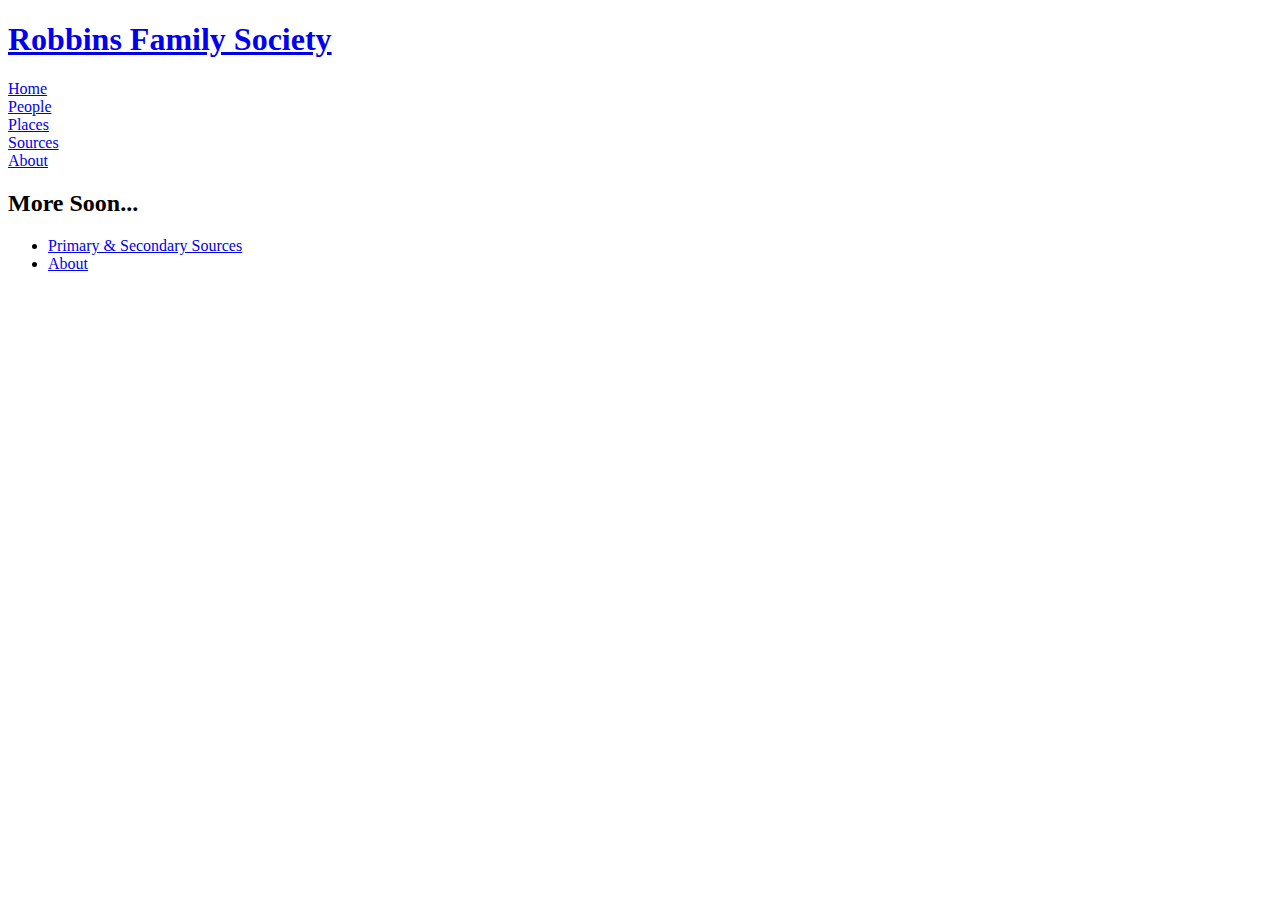
<file: index.html>
<!DOCTYPE html>
<html lang="en">
<head>
<title>Robbins Family Society</title>
<link rel="stylesheet" href="http://yui.yahooapis.com/pure/0.5.0/pure-min.css">
<meta name="viewport" content="width=device-width, initial-scale=1">
<meta charset="utf-8" />

<script type="text/javascript">

  var _gaq = _gaq || [];
  _gaq.push(['_setAccount', 'UA-7999132-3']);
  _gaq.push(['_trackPageview']);

  (function() {
    var ga = document.createElement('script'); ga.type = 'text/javascript'; ga.async = true;
    ga.src = ('https:' == document.location.protocol ? 'https://ssl' : 'http://www') + '.google-analytics.com/ga.js';
    var s = document.getElementsByTagName('script')[0]; s.parentNode.insertBefore(ga, s);
  })();

</script>

</head>
<body>

<h1 class="head">
	<a href="index.html">Robbins Family Society</a>
</h1>

<div class="nav">
	<a href="index.html">Home</a><br />
	<a href="people.html">People</a><br />
	<a href="places.html">Places</a><br />
	<a href="sources.html">Sources</a><br />
	<a href="about.html">About</a><br />
</div>

<article>
<div class="content">
<h2>More Soon...</h2>

<ul>
	<li><a href="sources.html">Primary & Secondary Sources</a><br />
	</li>
	
	<li><a href="about.html">About</a><br />
	</li>
</ul>
</div>
</article>

</body>
</html>
</file>
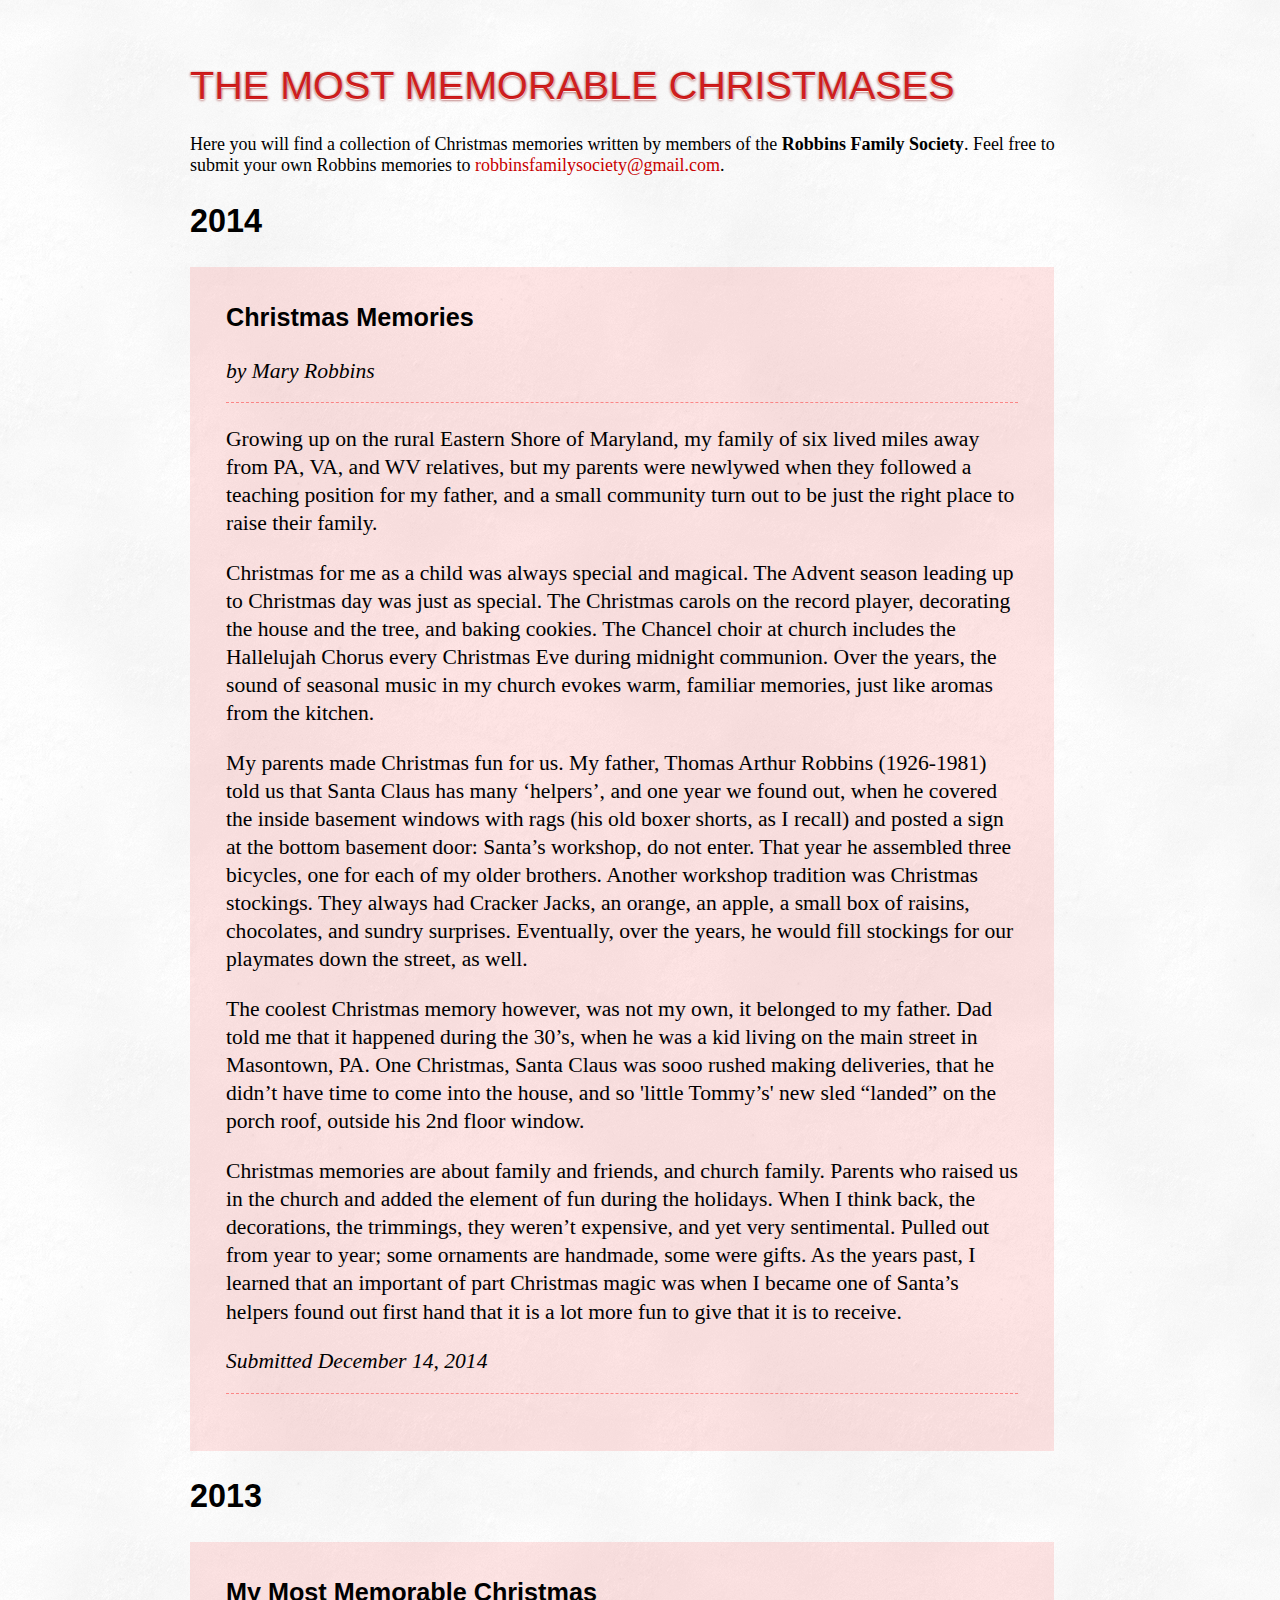
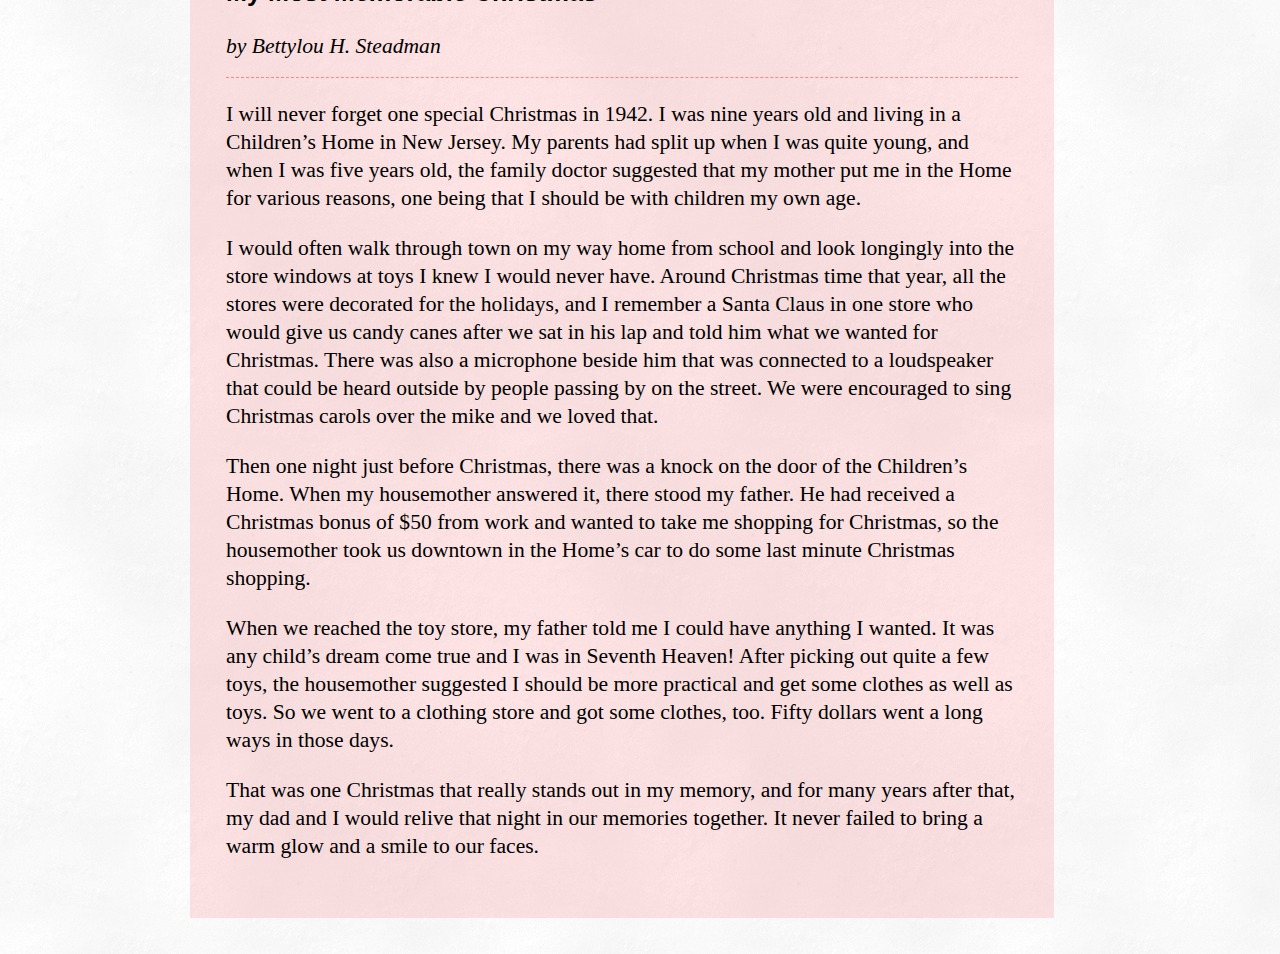
<file: christmas/index.html>
<!doctype html>
<html lang="en">
<head>
	<meta charset="UTF-8">
	<meta name="viewport" content="width=device-width">
	<title>The Most Memorable Christmases | Robbins Family Society</title>
	<link href="../css/christmas.css" rel="stylesheet" type="text/css" media="all">
</head>
<body>
	<h1>THE MOST MEMORABLE CHRISTMASES</h1>
	
	<p>Here you will find a collection of Christmas memories written by members of the <strong>Robbins Family Society</strong>. Feel free to submit your own Robbins memories to <a href="mailto:robbinsfamilysociety@gmail.com">robbinsfamilysociety@gmail.com</a>.

<h2>2014</h2>

<article>
  <h3>Christmas Memories</h3>
  <p class="byline">by Mary Robbins</p>

<p>Growing up on the rural Eastern Shore of Maryland, my family of six lived miles away from PA, VA, and WV relatives, but my parents were newlywed when they followed a teaching position for my father, and a small community turn out to be just the right place to raise their family.</p>
 
<p>Christmas for me as a child was always special and magical.  The Advent season leading up to Christmas day was just as special. The Christmas carols on the record player, decorating the house and the tree, and baking cookies.  The Chancel choir at church includes the Hallelujah Chorus every Christmas Eve during midnight communion.  Over the years, the sound of seasonal music in my church evokes warm, familiar memories, just like aromas from the kitchen.</p>

<p>My parents made Christmas fun for us.  My father, Thomas Arthur Robbins (1926-1981) told us that Santa Claus has many ‘helpers’, and one year we found out, when he covered the inside basement windows with rags (his old boxer shorts, as I recall) and posted a sign at the bottom basement door: Santa’s workshop, do not enter. That year he assembled three bicycles, one for each of my older brothers. Another workshop tradition was Christmas stockings. They always had Cracker Jacks, an orange, an apple, a small box of raisins, chocolates, and sundry surprises. Eventually, over the years, he would fill stockings for our playmates down the street, as well.</p>

<p>The coolest Christmas memory however, was not my own, it belonged to my father. Dad told me that it happened during the 30’s, when he was a kid living on the main street in Masontown, PA.  One Christmas, Santa Claus was sooo rushed making deliveries, that he didn’t have time to come into the house, and so 'little Tommy’s' new sled “landed” on the porch roof, outside his 2nd floor window.</p>

<p>Christmas memories are about family and friends, and church family. Parents who raised us in the church and added the element of fun during the holidays. When I think back, the decorations, the trimmings, they weren’t expensive, and yet very sentimental.  Pulled out from year to year; some ornaments are handmade, some were gifts. As the years past, I learned that an important of part Christmas magic was when I became one of Santa’s helpers found out first hand that it is a lot more fun to give that it is to receive.</p>

<p class="byline">Submitted December 14, 2014</p>
</article>

<h2>2013</h2>

<article>
	<h3>My Most Memorable Christmas</h3>
	<p class="byline">by Bettylou H. Steadman</p>

	<p> I will never forget one special Christmas in 1942.  I was nine years old and living in a Children’s Home in New Jersey.  My parents had split up when I was quite young, and when I was five years old, the family doctor suggested that my mother put me in the Home for various reasons, one being that I should be with children my own age.</p>
 
	<p>I would often walk through town on my way home from school and look longingly into the store windows at toys I knew I would never have.  Around Christmas time that year, all the stores were decorated for the holidays, and I remember a Santa Claus in one store who would give us candy canes after we sat in his lap and told him what we wanted for Christmas.  There was also a microphone beside him that was connected to a loudspeaker that could be heard outside by people passing by on the street.  We were encouraged to sing Christmas carols over the mike and we loved that.</p>
 
  <p>Then one night just before Christmas, there was a knock on the door of the Children’s Home.  When my housemother answered it, there stood my father.  He had received a Christmas bonus of $50 from work and wanted to take me shopping for Christmas, so the housemother took us downtown in the Home’s car to do some last minute Christmas shopping.</p>

  <p>When we reached the toy store, my father told me I could have anything I wanted.  It was any child’s dream come true and I was in Seventh Heaven!  After picking out quite a few toys, the housemother suggested I should be more practical and get some clothes as well as toys.  So we went to a clothing store and got some clothes, too.  Fifty dollars went a long ways in those days.</p>

  <p>That was one Christmas that really stands out in my memory, and for many years after that, my dad and I would relive that night in our memories together.  It never failed to bring a warm glow and a smile to our faces.</p>
</article>
</body>
</html>
</file>
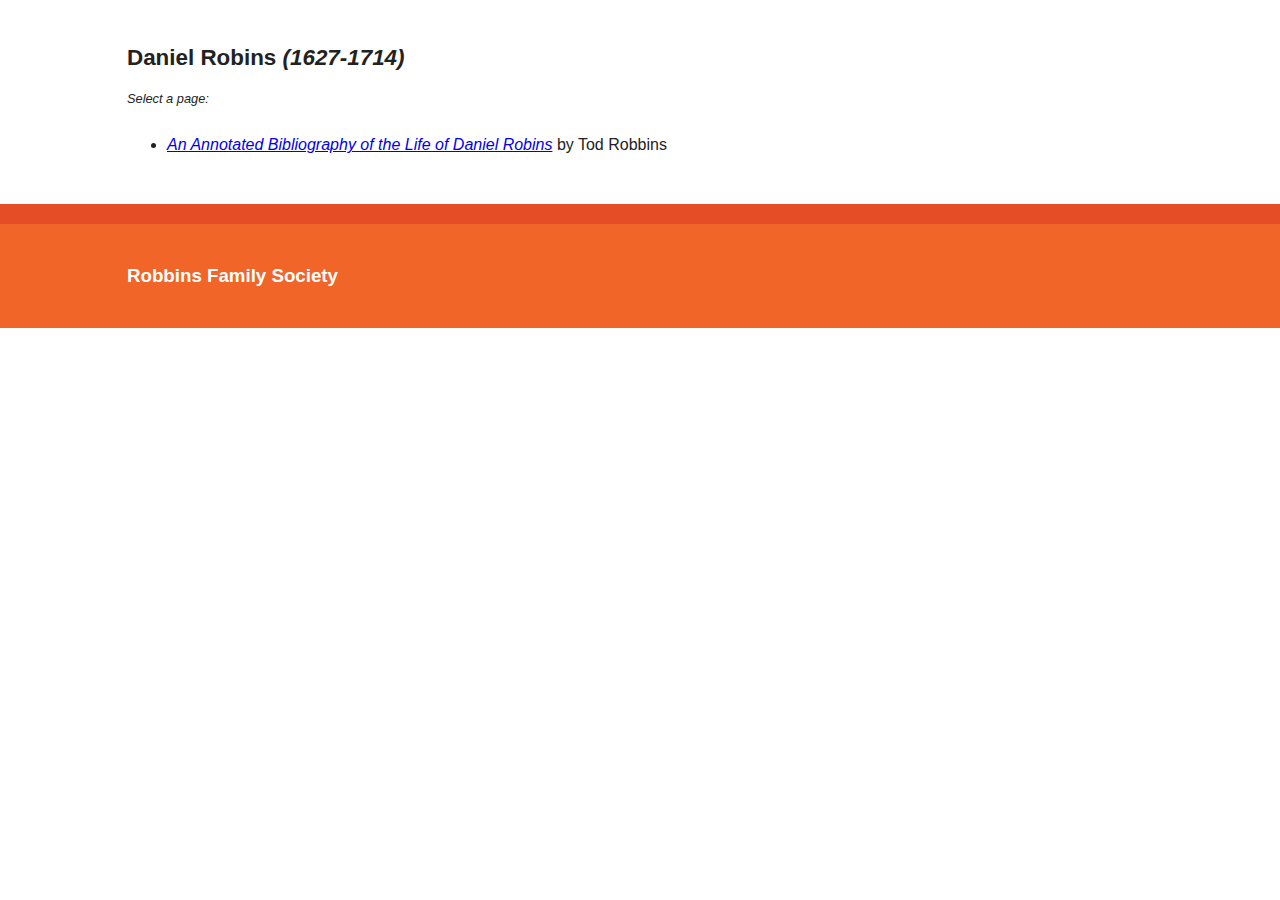
<file: people/daniel-robins/index.html>
<!DOCTYPE html>
<!--[if lt IE 7]>      <html class="no-js lt-ie9 lt-ie8 lt-ie7"> <![endif]-->
<!--[if IE 7]>         <html class="no-js lt-ie9 lt-ie8"> <![endif]-->
<!--[if IE 8]>         <html class="no-js lt-ie9"> <![endif]-->
<!--[if gt IE 8]><!--> <html class="no-js"> <!--<![endif]-->
    <head>
        <meta charset="utf-8">
        <meta http-equiv="X-UA-Compatible" content="IE=edge,chrome=1">
        <title>An Annotated Bibliography of the Life of Daniel Robins</title>
        <meta name="description" content="">
        <meta name="viewport" content="width=device-width">

        <link rel="stylesheet" href="css/normalize.min.css">
        <link rel="stylesheet" href="css/main.css">

        <script src="js/vendor/modernizr-2.6.2-respond-1.1.0.min.js"></script>
    </head>
    <body>
        <!--[if lt IE 7]>
            <p class="chromeframe">You are using an <strong>outdated</strong> browser. Please <a href="http://browsehappy.com/">upgrade your browser</a> or <a href="http://www.google.com/chromeframe/?redirect=true">activate Google Chrome Frame</a> to improve your experience.</p>
        <![endif]-->

<!--        <div class="header-container">
            <header class="wrapper clearfix">
                <h1 class="title">h1.title</h1>
                <nav>
                    <ul>
                        <li><a href="#">nav ul li a</a></li>
                        <li><a href="#">nav ul li a</a></li>
                        <li><a href="#">nav ul li a</a></li>
                    </ul>
                </nav>
            </header>
        </div>
-->
        <div class="main-container">
            <div class="main wrapper clearfix">

                <article>
                    <header>
                        <h1>Daniel Robins <em>(1627-1714)</em></h1>
                        <p class="intro">Select a page:</p>
                    </header>
                    <ul>
                        <li><a href="bibliography.html"><em>An Annotated Bibliography of the Life of Daniel Robins</em></a> by Tod Robbins</li>
                    </ul>
            </div> <!-- #main -->
        </div> <!-- #main-container -->

        <div class="footer-container">
            <footer class="wrapper">
                <h3>Robbins Family Society</h3>
            </footer>
        </div>

        <script src="//ajax.googleapis.com/ajax/libs/jquery/1.9.1/jquery.min.js"></script>
        <script>window.jQuery || document.write('<script src="js/vendor/jquery-1.9.1.min.js"><\/script>')</script>

        <script src="js/main.js"></script>

        <script>
            var _gaq=[['_setAccount','UA-XXXXX-X'],['_trackPageview']];
            (function(d,t){var g=d.createElement(t),s=d.getElementsByTagName(t)[0];
            g.src=('https:'==location.protocol?'//ssl':'//www')+'.google-analytics.com/ga.js';
            s.parentNode.insertBefore(g,s)}(document,'script'));
        </script>
    </body>
</html>
</file>
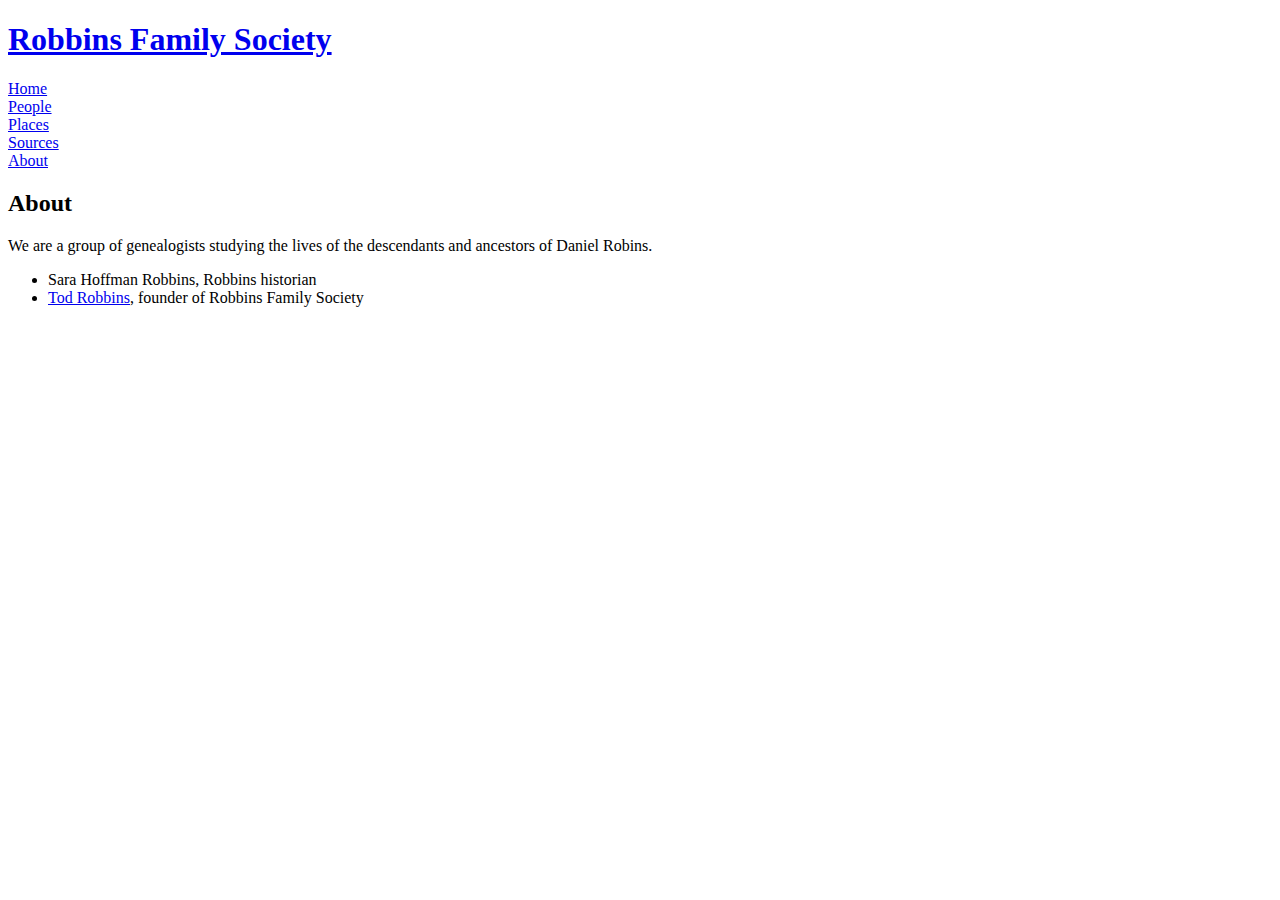
<file: about.html>
<!DOCTYPE html>
<html lang="en">
<head>
<title>Robbins Family Society</title>
<link rel="stylesheet" href="http://yui.yahooapis.com/pure/0.5.0/pure-min.css">
<meta charset="utf-8" />
<meta name="viewport" content="width=device-width, initial-scale=1">

<script type="text/javascript">

  var _gaq = _gaq || [];
  _gaq.push(['_setAccount', 'UA-7999132-3']);
  _gaq.push(['_trackPageview']);

  (function() {
    var ga = document.createElement('script'); ga.type = 'text/javascript'; ga.async = true;
    ga.src = ('https:' == document.location.protocol ? 'https://ssl' : 'http://www') + '.google-analytics.com/ga.js';
    var s = document.getElementsByTagName('script')[0]; s.parentNode.insertBefore(ga, s);
  })();

</script>

</head>
<body>

<h1 class="head">
	<a href="index.html">Robbins Family Society</a>
</h1>

<div class="nav">
	<a href="index.html">Home</a><br />
	<a href="people.html">People</a><br />
	<a href="places.html">Places</a><br />
	<a href="sources.html">Sources</a><br />
	<a href="about.html">About</a><br />
</div>

<article>
<div class="content">
<h2>About</h2>

<p>We are a group of genealogists studying the lives of the descendants and ancestors of Daniel Robins.
<ul>
	<li>Sara Hoffman Robbins, Robbins historian</li>
	<li><a href="../index.html">Tod Robbins</a>, founder of Robbins Family Society</li>
</ul>
</p>
</div>
</article>

</body>
</html>
</file>
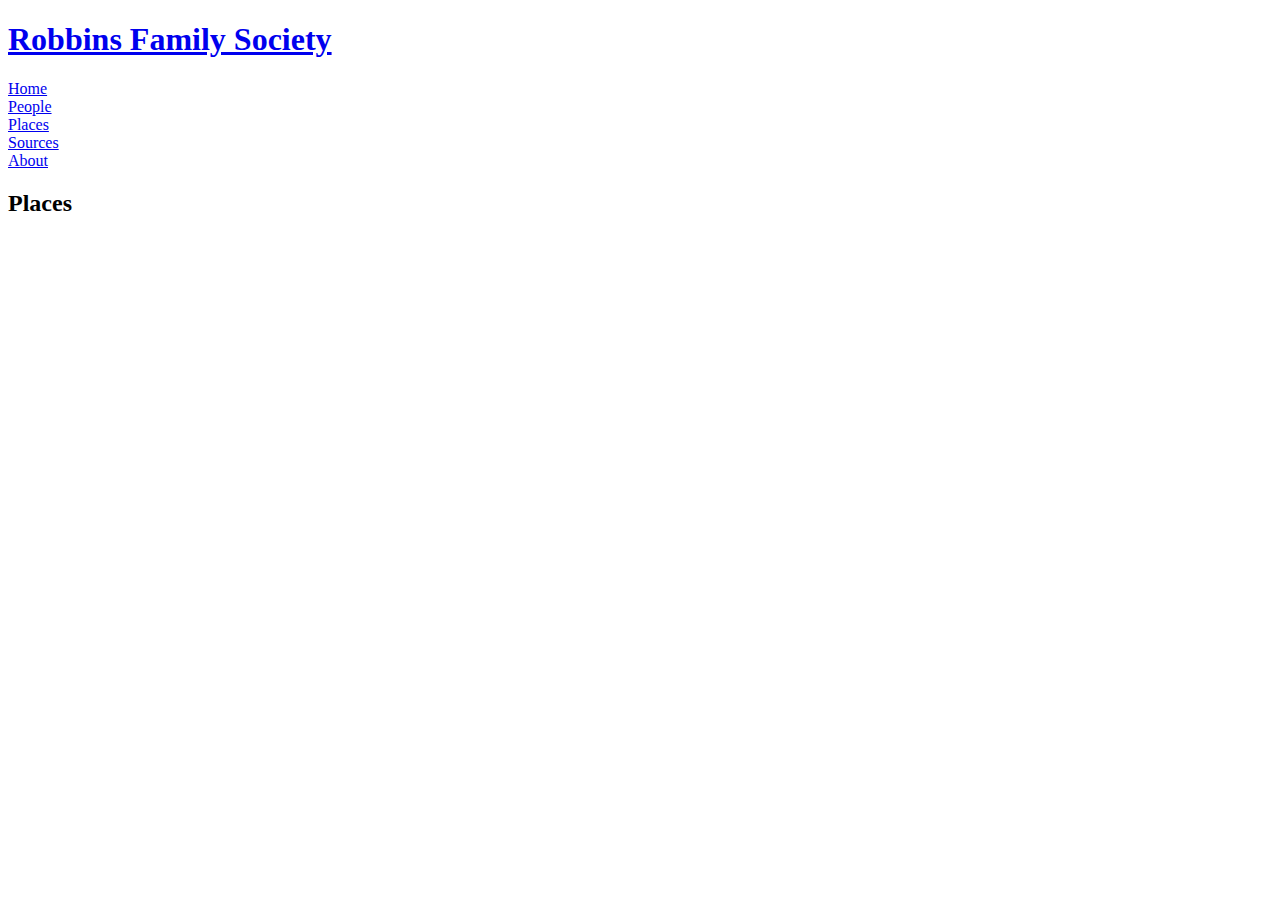
<file: places.html>
<!DOCTYPE html>
<html lang="en">
<head>
<title>Robbins Family Society | Places</title>
<link rel="stylesheet" href="http://yui.yahooapis.com/pure/0.5.0/pure-min.css">
<meta charset="utf-8"/>
<meta name="viewport" content="width=device-width, initial-scale=1">

<script type="text/javascript">

  var _gaq = _gaq || [];
  _gaq.push(['_setAccount', 'UA-7999132-3']);
  _gaq.push(['_trackPageview']);

  (function() {
    var ga = document.createElement('script'); ga.type = 'text/javascript'; ga.async = true;
    ga.src = ('https:' == document.location.protocol ? 'https://ssl' : 'http://www') + '.google-analytics.com/ga.js';
    var s = document.getElementsByTagName('script')[0]; s.parentNode.insertBefore(ga, s);
  })();

</script>

</head>
<body>

<h1 class="head">
	<a href="index.html">Robbins Family Society</a>
</h1>

<div class="nav">
	<a href="index.html">Home</a><br />
	<a href="people.html">People</a><br />
	<a href="places.html">Places</a><br />
	<a href="sources.html">Sources</a><br />
	<a href="about.html">About</a><br />
</div>

<article>
<div class="content">
<h2>Places</h2>

</div>
</article>

</body>
</html>
</file>
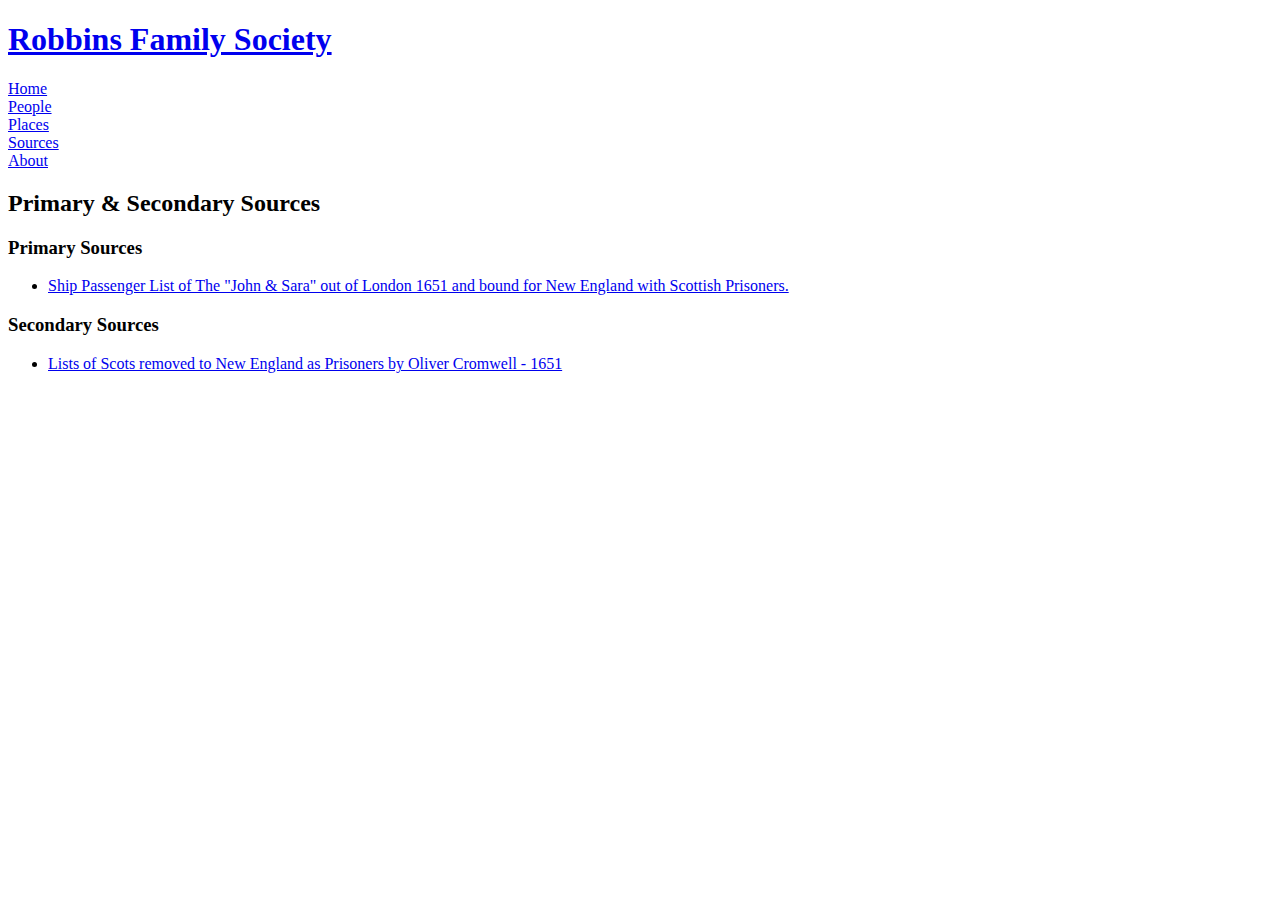
<file: sources.html>
<!DOCTYPE html>
<html lang="en">
<head>
<title>Robbins Family Society | Primary & Secondary Sources</title>
<link rel="stylesheet" href="http://yui.yahooapis.com/pure/0.5.0/pure-min.css">
<meta charset="utf-8"/>
<meta name="viewport" content="width=device-width, initial-scale=1">

<script type="text/javascript">

  var _gaq = _gaq || [];
  _gaq.push(['_setAccount', 'UA-7999132-3']);
  _gaq.push(['_trackPageview']);

  (function() {
    var ga = document.createElement('script'); ga.type = 'text/javascript'; ga.async = true;
    ga.src = ('https:' == document.location.protocol ? 'https://ssl' : 'http://www') + '.google-analytics.com/ga.js';
    var s = document.getElementsByTagName('script')[0]; s.parentNode.insertBefore(ga, s);
  })();

</script>

</head>
<body>

<h1 class="head">
	<a href="index.html">Robbins Family Society</a>
</h1>

<div class="nav">
	<a href="index.html">Home</a><br />
	<a href="people.html">People</a><br />
	<a href="places.html">Places</a><br />
	<a href="sources.html">Sources</a><br />
	<a href="about.html">About</a><br />
</div>

<article>
<div class="content">
<h2>Primary & Secondary Sources</h2>
<h3>Primary Sources</h3>
<ul>
	<li><a href="sources/john-and-sara.html">Ship Passenger List of The "John & Sara" out of London 1651 and bound for New England with 
	Scottish Prisoners.</a><br />
	</li>
</ul>

<h3>Secondary Sources</h3>
<ul>
	<li><a href="sources/list-of-scots.html">Lists of Scots removed to New England as Prisoners by Oliver Cromwell - 1651</a><br />
	</li>
</ul>

</div>
</article>

</body>
</html>
</file>
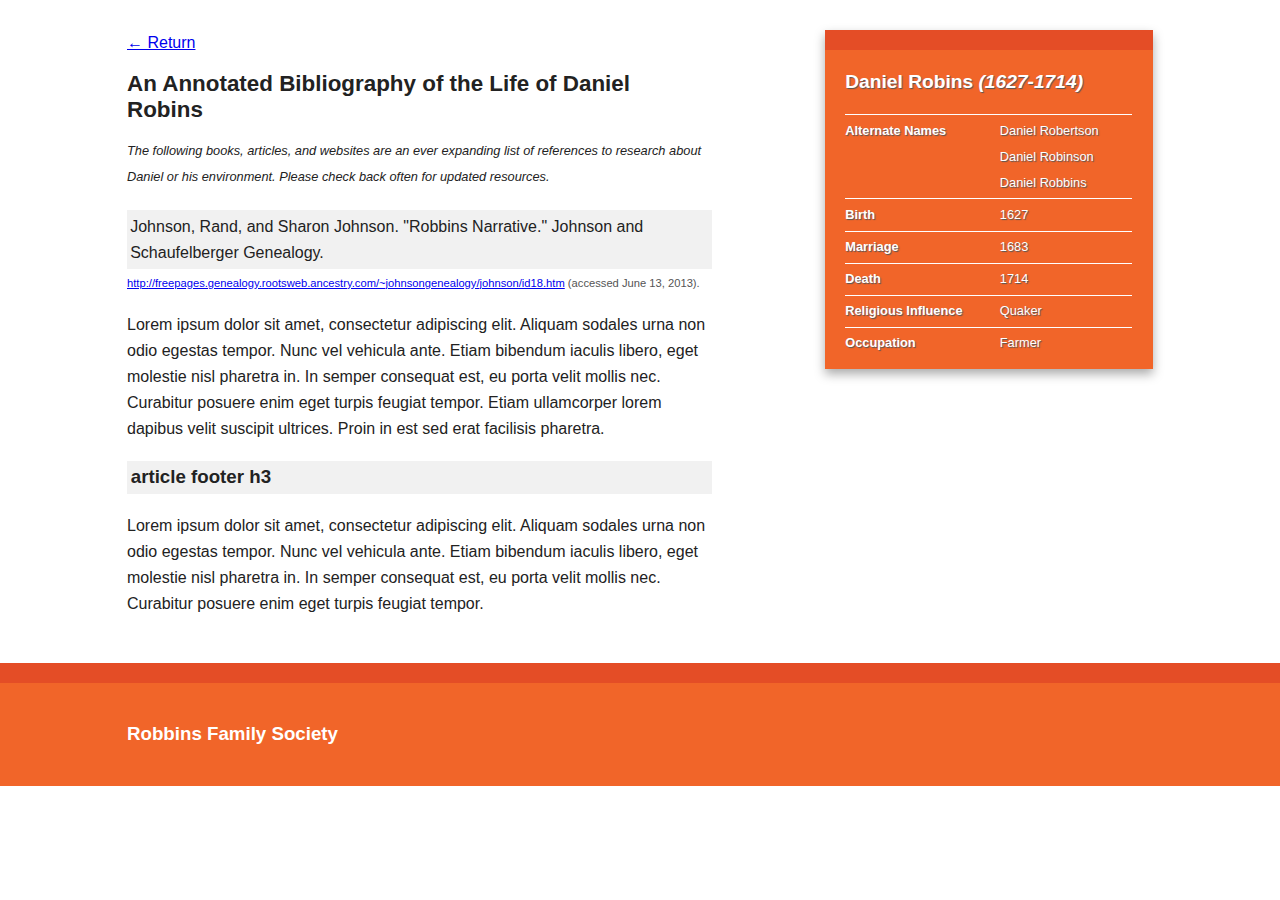
<file: people/daniel-robins/bibliography.html>
<!DOCTYPE html>
<!--[if lt IE 7]>      <html class="no-js lt-ie9 lt-ie8 lt-ie7"> <![endif]-->
<!--[if IE 7]>         <html class="no-js lt-ie9 lt-ie8"> <![endif]-->
<!--[if IE 8]>         <html class="no-js lt-ie9"> <![endif]-->
<!--[if gt IE 8]><!--> <html class="no-js"> <!--<![endif]-->
    <head>
        <meta charset="utf-8">
        <meta http-equiv="X-UA-Compatible" content="IE=edge,chrome=1">
        <title>An Annotated Bibliography of the Life of Daniel Robins</title>
        <meta name="description" content="">
        <meta name="viewport" content="width=device-width">

        <link rel="stylesheet" href="css/normalize.min.css">
        <link rel="stylesheet" href="css/main.css">

        <script src="js/vendor/modernizr-2.6.2-respond-1.1.0.min.js"></script>
    </head>
    <body>
        <!--[if lt IE 7]>
            <p class="chromeframe">You are using an <strong>outdated</strong> browser. Please <a href="http://browsehappy.com/">upgrade your browser</a> or <a href="http://www.google.com/chromeframe/?redirect=true">activate Google Chrome Frame</a> to improve your experience.</p>
        <![endif]-->

<!--        <div class="header-container">
            <header class="wrapper clearfix">
                <h1 class="title">h1.title</h1>
                <nav>
                    <ul>
                        <li><a href="#">nav ul li a</a></li>
                        <li><a href="#">nav ul li a</a></li>
                        <li><a href="#">nav ul li a</a></li>
                    </ul>
                </nav>
            </header>
        </div>
-->
        <div class="main-container">
            <div class="main wrapper clearfix">

                <article>
                    <header>
                        <a href="index.html">&larr; Return</a>
                        <h1>An Annotated Bibliography of the Life of Daniel Robins</h1>
                        <p class="intro">The following books, articles, and websites are an ever expanding list of references to research about Daniel or his environment. Please check back often for updated resources.</p>
                    </header>

                    <section>
                        <h2 class="entrytitle">Johnson, Rand, and Sharon Johnson. "Robbins Narrative." Johnson and Schaufelberger Genealogy.</h2>
                        <span class="url"><a href="http://freepages.genealogy.rootsweb.ancestry.com/~johnsongenealogy/johnson/id18.htm">http://freepages.genealogy.rootsweb.ancestry.com/~johnsongenealogy/johnson/id18.htm</a> (accessed June 13, 2013).</span>
                        <p>Lorem ipsum dolor sit amet, consectetur adipiscing elit. Aliquam sodales urna non odio egestas tempor. Nunc vel vehicula ante. Etiam bibendum iaculis libero, eget molestie nisl pharetra in. In semper consequat est, eu porta velit mollis nec. Curabitur posuere enim eget turpis feugiat tempor. Etiam ullamcorper lorem dapibus velit suscipit ultrices. Proin in est sed erat facilisis pharetra.</p>
                    </section>

                    <footer>
                        <h3 class="entrytitle">article footer h3</h3>
                        <p>Lorem ipsum dolor sit amet, consectetur adipiscing elit. Aliquam sodales urna non odio egestas tempor. Nunc vel vehicula ante. Etiam bibendum iaculis libero, eget molestie nisl pharetra in. In semper consequat est, eu porta velit mollis nec. Curabitur posuere enim eget turpis feugiat tempor.</p>
                    </footer>
                </article>

                <aside>
                    <h3>Daniel Robins <em>(1627-1714)</em></h3>
                    <table>
                        <tbody>
                            <tr>
                                <td>Alternate Names</td><td>Daniel Robertson<br>Daniel Robinson<br>Daniel Robbins</br></td>
                            </tr>
                            <tr>
                                <td>Birth</td><td>1627</td>
                            </tr>
                            <tr>
                                <td>Marriage</td><td>1683</td>
                            </tr>
                            <tr>
                                <td>Death</td><td>1714</td>
                            </tr>
                            <tr>
                                <td>Religious Influence</td><td>Quaker</td>
                            </tr>
                            <tr>
                                <td>Occupation</td><td>Farmer</td>
                            </tr>
                        </tbody>
                    </table>
                </aside>

            </div> <!-- #main -->
        </div> <!-- #main-container -->

        <div class="footer-container">
            <footer class="wrapper">
                <h3>Robbins Family Society</h3>
            </footer>
        </div>

        <script src="//ajax.googleapis.com/ajax/libs/jquery/1.9.1/jquery.min.js"></script>
        <script>window.jQuery || document.write('<script src="js/vendor/jquery-1.9.1.min.js"><\/script>')</script>

        <script src="js/main.js"></script>

        <script>
            var _gaq=[['_setAccount','UA-XXXXX-X'],['_trackPageview']];
            (function(d,t){var g=d.createElement(t),s=d.getElementsByTagName(t)[0];
            g.src=('https:'==location.protocol?'//ssl':'//www')+'.google-analytics.com/ga.js';
            s.parentNode.insertBefore(g,s)}(document,'script'));
        </script>
    </body>
</html>
</file>
<file: css/christmas.css>
html {
	font-size: 18px;
	background: #fff url(../images/snow.png);
}

body {
	font-family: Baskerville, Garamond, Georgia, serif;
	margin: 0 auto;
	padding: 2em 4em;
	max-width: 50em;
	min-width: 20em;
}

h1,h2,h3,h4,h5,h6 { font-family: Futura, Arial, sans-serif; }
h1 {
	font-size: 2.2em;
	font-weight: lighter;
	color: rgba(200,0,0,.9);
	text-shadow: 0px 1px 1px #fff,
				 0px 1px 3px #800000;
}
h2 { font-size: 1.8em; }
h3 { font-size: 1.4em; margin-top: 0; }

article {
	padding: 2em;
	background: rgba(255,0,0,.1);
	max-width: 44em;
}

article p {
	font-size: 1.2em;
	max-width: 40em;
	line-height: 1.3em;
}

a:link, a:active, a:visited {
	color: rgba(200,0,0,1);
	text-decoration: none;
}

a:link:hover, a:active:hover, a:visited:hover {
	text-decoration: underline;
}

.byline {
	font-style: italic;
	border-bottom: 1px dashed rgba(255,0,0,.4);
	padding-bottom: .8em;
}

@media and screen (max-width: 640px) {
	
	body {
		max-width: 90%;
	}

	article {
		padding: .6em;
	}

	article p {
		/*font-size: 2em;*/
	}
}
</file>
<file: people/daniel-robins/css/main.css>
/* ==========================================================================
   HTML5 Boilerplate styles - h5bp.com (generated via initializr.com)
   ========================================================================== */

html,
button,
input,
select,
textarea {
    color: #222;
}

body {
    font-size: 1em;
    line-height: 1.4;
}

::-moz-selection {
    background: #b3d4fc;
    text-shadow: none;
}

::selection {
    background: #b3d4fc;
    text-shadow: none;
}

hr {
    display: block;
    height: 1px;
    border: 0;
    border-top: 1px solid #ccc;
    margin: 1em 0;
    padding: 0;
}

img {
    vertical-align: middle;
}

fieldset {
    border: 0;
    margin: 0;
    padding: 0;
}

textarea {
    resize: vertical;
}

.chromeframe {
    margin: 0.2em 0;
    background: #ccc;
    color: #000;
    padding: 0.2em 0;
}

table {
    width: 100%;
}

td {
    font-size: 0.8em;
    text-align: left;
    padding: 0.2em 1em 0.2em 0;
    vertical-align: top;
    border-top: #fff 1px solid;
    color: #fff;
    text-shadow: 1px 1px 1px #555;
}

td:first-child {
    font-weight: bold;
}

/* ===== Initializr Styles ==================================================
   Author: Jonathan Verrecchia - verekia.com/initializr/responsive-template
   ========================================================================== */

body {
    font: 16px/26px Helvetica, Helvetica Neue, Arial;
}

.wrapper {
    width: 90%;
    margin: 0 5%;
}

/* ===================
    ALL: Orange Theme
   =================== */

.header-container {
    border-bottom: 20px solid #e44d26;
}

.footer-container,
.main aside {
    border-top: 20px solid #e44d26;
}

.header-container,
.footer-container,
.main aside {
    background: #f16529;
}

.title {
    color: white;
}

/* ==============
    MOBILE: Menu
   ============== */

nav ul {
    margin: 0;
    padding: 0;
}

nav a {
    display: block;
    margin-bottom: 10px;
    padding: 15px 0;

    text-align: center;
    text-decoration: none;
    font-weight: bold;

    color: white;
    background: #e44d26;
}

nav a:hover,
nav a:visited {
    color: white;
}

nav a:hover {
    text-decoration: underline;
}

/* ==============
    MOBILE: Main
   ============== */

.main {
    padding: 30px 0;
}

.main article h1 {
    font-size: 1.4em;
}

.main article h2 {
    font-size: 1em;
    font-weight: lighter;
    margin-bottom: 0;
}

.main aside {
    color: white;
    padding: 0px 2% 10px;
}

.main aside h3 {
    font-size: 1.2em;
    color: #fff;
    text-shadow: 1px 1px 1px #555;
}

.main aside p {
    font-size: 0.9em;
}

.footer-container footer {
    color: white;
    padding: 20px 0;
}

/* ===============
    ALL: IE Fixes
   =============== */

.ie7 .title {
    padding-top: 20px;
}

/* ==========================================================================
   Author's custom styles
   ========================================================================== */

.entrytitle {
    font-weight: bold;
    padding: 0.2em;
    background: #f1f1f1;
}

.url {
    font-size: 0.7em;
    color: #555;
}

.main p.intro {
    font-style: italic;
    font-size: 0.8em;
    margin-bottom: 1.6em;
}

/* ==========================================================================
   Media Queries
   ========================================================================== */

@media only screen and (min-width: 480px) {

/* ====================
    INTERMEDIATE: Menu
   ==================== */

    nav a {
        float: left;
        width: 27%;
        margin: 0 1.7%;
        padding: 25px 2%;
        margin-bottom: 0;
    }

    nav li:first-child a {
        margin-left: 0;
    }

    nav li:last-child a {
        margin-right: 0;
    }

/* ========================
    INTERMEDIATE: IE Fixes
   ======================== */

    nav ul li {
        display: inline;
    }

    .oldie nav a {
        margin: 0 0.7%;
    }
}

@media only screen and (min-width: 768px) {

/* ====================
    WIDE: CSS3 Effects
   ==================== */

    .header-container,
    .main aside {
        -webkit-box-shadow: 0 5px 10px #aaa;
           -moz-box-shadow: 0 5px 10px #aaa;
                box-shadow: 0 5px 10px #aaa;
    }

/* ============
    WIDE: Menu
   ============ */

    .title {
        float: left;
    }

    nav {
        float: right;
        width: 38%;
    }

/* ============
    WIDE: Main
   ============ */

    .main article {
        float: left;
        width: 57%;
    }

    .main aside {
        float: right;
        width: 28%;
    }
}

@media only screen and (min-width: 1140px) {

/* ===============
    Maximal Width
   =============== */

    .wrapper {
        width: 1026px; /* 1140px - 10% for margins */
        margin: 0 auto;
    }
}

/* ==========================================================================
   Helper classes
   ========================================================================== */

.ir {
    background-color: transparent;
    border: 0;
    overflow: hidden;
    *text-indent: -9999px;
}

.ir:before {
    content: "";
    display: block;
    width: 0;
    height: 150%;
}

.hidden {
    display: none !important;
    visibility: hidden;
}

.visuallyhidden {
    border: 0;
    clip: rect(0 0 0 0);
    height: 1px;
    margin: -1px;
    overflow: hidden;
    padding: 0;
    position: absolute;
    width: 1px;
}

.visuallyhidden.focusable:active,
.visuallyhidden.focusable:focus {
    clip: auto;
    height: auto;
    margin: 0;
    overflow: visible;
    position: static;
    width: auto;
}

.invisible {
    visibility: hidden;
}

.clearfix:before,
.clearfix:after {
    content: " ";
    display: table;
}

.clearfix:after {
    clear: both;
}

.clearfix {
    *zoom: 1;
}

/* ==========================================================================
   Print styles
   ========================================================================== */

@media print {
    * {
        background: transparent !important;
        color: #000 !important; /* Black prints faster: h5bp.com/s */
        box-shadow: none !important;
        text-shadow: none !important;
    }

    a,
    a:visited {
        text-decoration: underline;
    }

    a[href]:after {
        content: " (" attr(href) ")";
    }

    abbr[title]:after {
        content: " (" attr(title) ")";
    }

    /*
     * Don't show links for images, or javascript/internal links
     */

    .ir a:after,
    a[href^="javascript:"]:after,
    a[href^="#"]:after {
        content: "";
    }

    pre,
    blockquote {
        border: 1px solid #999;
        page-break-inside: avoid;
    }

    thead {
        display: table-header-group; /* h5bp.com/t */
    }

    tr,
    img {
        page-break-inside: avoid;
    }

    img {
        max-width: 100% !important;
    }

    @page {
        margin: 0.5cm;
    }

    p,
    h2,
    h3 {
        orphans: 3;
        widows: 3;
    }

    h2,
    h3 {
        page-break-after: avoid;
    }
}
</file>
